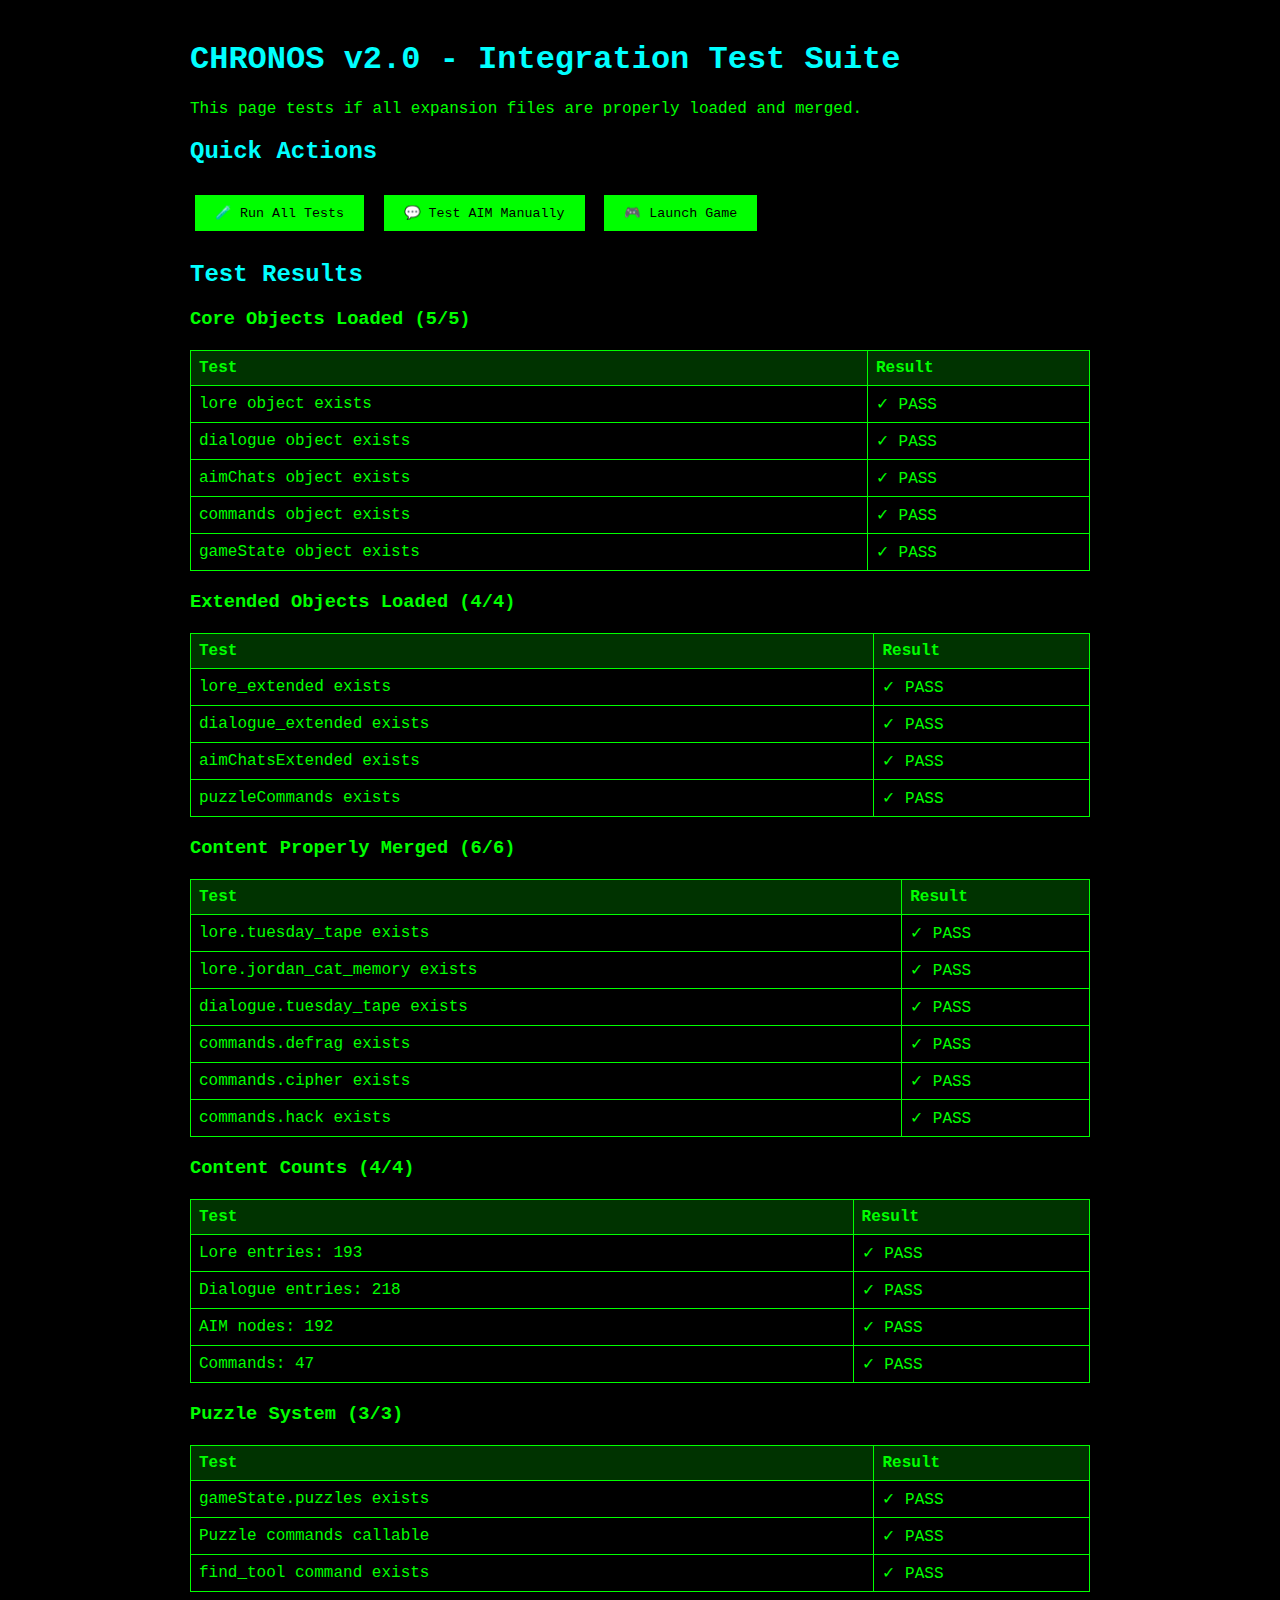
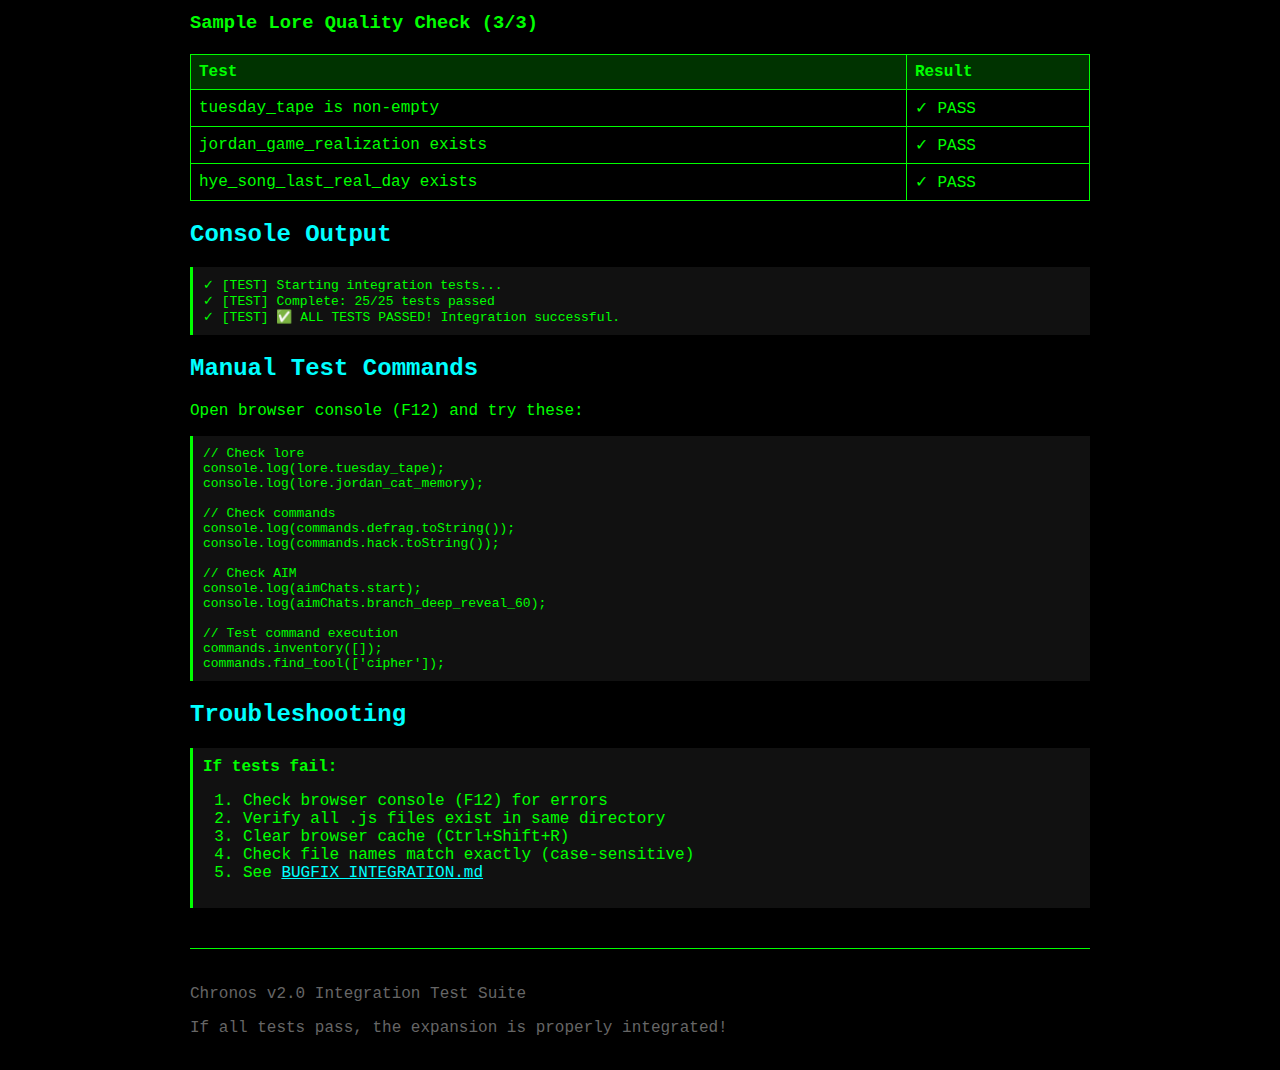
<file: test_integration.html>
<!DOCTYPE html>
<html lang="en">
<head>
    <meta charset="UTF-8">
    <meta name="viewport" content="width=device-width, initial-scale=1.0">
    <title>Chronos v2.0 - Integration Test</title>
    <style>
        body {
            font-family: 'Courier New', monospace;
            background: #000;
            color: #0f0;
            padding: 20px;
            max-width: 900px;
            margin: 0 auto;
        }
        h1, h2 { color: #0ff; }
        .pass { color: #0f0; }
        .fail { color: #f00; }
        .warn { color: #ff0; }
        table { border-collapse: collapse; width: 100%; margin: 20px 0; }
        th, td { border: 1px solid #0f0; padding: 8px; text-align: left; }
        th { background: #003300; }
        button {
            background: #0f0;
            color: #000;
            border: none;
            padding: 10px 20px;
            font-family: 'Courier New', monospace;
            cursor: pointer;
            margin: 10px 5px;
        }
        button:hover { background: #0ff; }
        .code { background: #111; padding: 10px; border-left: 3px solid #0f0; margin: 10px 0; }
        pre { margin: 0; }
    </style>
</head>
<body>
    <h1>CHRONOS v2.0 - Integration Test Suite</h1>
    <p>This page tests if all expansion files are properly loaded and merged.</p>

    <h2>Quick Actions</h2>
    <button onclick="runAllTests()">🧪 Run All Tests</button>
    <button onclick="testAIM()">💬 Test AIM Manually</button>
    <button onclick="location.href='index.html'">🎮 Launch Game</button>

    <h2>Test Results</h2>
    <div id="results"></div>

    <h2>Console Output</h2>
    <div class="code"><pre id="console-output">Waiting for tests...</pre></div>

    <!-- Load all game scripts in same order as main game -->
    <script src="lore.js"></script>
    <script src="lore_extended.js"></script>
    <script src="dialogue.js"></script>
    <script src="dialogue_extended.js"></script>
    <script src="aim_chats.js"></script>
    <script src="aim_extended.js"></script>
    <script src="commands.js"></script>
    <script src="puzzles.js"></script>

    <script>
        // Capture console logs
        const logs = [];
        const originalLog = console.log;
        const originalError = console.error;
        const originalWarn = console.warn;

        console.log = function(...args) {
            logs.push({ type: 'log', msg: args.join(' ') });
            originalLog.apply(console, args);
            updateConsoleOutput();
        };
        console.error = function(...args) {
            logs.push({ type: 'error', msg: args.join(' ') });
            originalError.apply(console, args);
            updateConsoleOutput();
        };
        console.warn = function(...args) {
            logs.push({ type: 'warn', msg: args.join(' ') });
            originalWarn.apply(console, args);
            updateConsoleOutput();
        };

        function updateConsoleOutput() {
            const output = document.getElementById('console-output');
            output.textContent = logs.map(l => {
                const prefix = l.type === 'error' ? '❌' : l.type === 'warn' ? '⚠️' : '✓';
                return `${prefix} ${l.msg}`;
            }).join('\n');
        }

        function runAllTests() {
            console.log('[TEST] Starting integration tests...');
            const results = [];

            // Test 1: Core objects exist
            results.push({
                name: 'Core Objects Loaded',
                tests: [
                    { desc: 'lore object exists', pass: typeof lore !== 'undefined' },
                    { desc: 'dialogue object exists', pass: typeof dialogue !== 'undefined' },
                    { desc: 'aimChats object exists', pass: typeof aimChats !== 'undefined' },
                    { desc: 'commands object exists', pass: typeof commands !== 'undefined' },
                    { desc: 'gameState object exists', pass: typeof gameState !== 'undefined' }
                ]
            });

            // Test 2: Extended objects exist
            results.push({
                name: 'Extended Objects Loaded',
                tests: [
                    { desc: 'lore_extended exists', pass: typeof lore_extended !== 'undefined' },
                    { desc: 'dialogue_extended exists', pass: typeof dialogue_extended !== 'undefined' },
                    { desc: 'aimChatsExtended exists', pass: typeof aimChatsExtended !== 'undefined' },
                    { desc: 'puzzleCommands exists', pass: typeof puzzleCommands !== 'undefined' }
                ]
            });

            // Test 3: Content merged
            results.push({
                name: 'Content Properly Merged',
                tests: [
                    { desc: 'lore.tuesday_tape exists', pass: lore && lore.tuesday_tape !== undefined },
                    { desc: 'lore.jordan_cat_memory exists', pass: lore && lore.jordan_cat_memory !== undefined },
                    { desc: 'dialogue.tuesday_tape exists', pass: dialogue && dialogue.tuesday_tape !== undefined },
                    { desc: 'commands.defrag exists', pass: commands && commands.defrag !== undefined },
                    { desc: 'commands.cipher exists', pass: commands && commands.cipher !== undefined },
                    { desc: 'commands.hack exists', pass: commands && commands.hack !== undefined }
                ]
            });

            // Test 4: Counts
            const loreCount = lore ? Object.keys(lore).length : 0;
            const dialogueCount = dialogue ? Object.keys(dialogue).length : 0;
            const aimCount = aimChats ? Object.keys(aimChats).length : 0;
            const cmdCount = commands ? Object.keys(commands).length : 0;

            results.push({
                name: 'Content Counts',
                tests: [
                    { desc: `Lore entries: ${loreCount}`, pass: loreCount > 80 },
                    { desc: `Dialogue entries: ${dialogueCount}`, pass: dialogueCount > 60 },
                    { desc: `AIM nodes: ${aimCount}`, pass: aimCount > 100 },
                    { desc: `Commands: ${cmdCount}`, pass: cmdCount > 35 }
                ]
            });

            // Test 5: Puzzle state
            results.push({
                name: 'Puzzle System',
                tests: [
                    { desc: 'gameState.puzzles exists', pass: gameState && gameState.puzzles !== undefined },
                    { desc: 'Puzzle commands callable', pass: typeof commands.inventory === 'function' },
                    { desc: 'find_tool command exists', pass: typeof commands.find_tool === 'function' }
                ]
            });

            // Test 6: Sample lore content
            results.push({
                name: 'Sample Lore Quality Check',
                tests: [
                    { desc: 'tuesday_tape is non-empty', pass: lore.tuesday_tape && lore.tuesday_tape.length > 10 },
                    { desc: 'jordan_game_realization exists', pass: lore.jordan_game_realization !== undefined },
                    { desc: 'hye_song_last_real_day exists', pass: lore.hye_song_last_real_day !== undefined }
                ]
            });

            // Render results
            renderResults(results);

            // Log summary
            const total = results.reduce((sum, r) => sum + r.tests.length, 0);
            const passed = results.reduce((sum, r) => sum + r.tests.filter(t => t.pass).length, 0);
            console.log(`[TEST] Complete: ${passed}/${total} tests passed`);

            if (passed === total) {
                console.log('[TEST] ✅ ALL TESTS PASSED! Integration successful.');
            } else {
                console.error(`[TEST] ❌ ${total - passed} tests failed. Check results above.`);
            }
        }

        function renderResults(results) {
            const container = document.getElementById('results');
            let html = '';

            results.forEach(section => {
                const passed = section.tests.filter(t => t.pass).length;
                const total = section.tests.length;
                const allPass = passed === total;

                html += `<h3 class="${allPass ? 'pass' : 'fail'}">${section.name} (${passed}/${total})</h3>`;
                html += '<table><tr><th>Test</th><th>Result</th></tr>';

                section.tests.forEach(test => {
                    const status = test.pass ? '<span class="pass">✓ PASS</span>' : '<span class="fail">✗ FAIL</span>';
                    html += `<tr><td>${test.desc}</td><td>${status}</td></tr>`;
                });

                html += '</table>';
            });

            container.innerHTML = html;
        }

        function testAIM() {
            console.log('[TEST] Testing AIM chat system...');

            if (typeof aimChats === 'undefined') {
                console.error('[TEST] ❌ aimChats not loaded!');
                return;
            }

            const startNode = aimChats.start;
            if (!startNode) {
                console.error('[TEST] ❌ aimChats.start not found!');
                return;
            }

            console.log('[TEST] ✓ AIM start node exists');
            console.log('[TEST] Message:', startNode.message);
            console.log('[TEST] Options:', startNode.options.length);

            // Test extended nodes
            const extended = ['branch_deep_reveal_60', 'branch_deep_reveal_100', 'branch_deep_reveal_140'];
            extended.forEach(key => {
                if (aimChats[key]) {
                    console.log(`[TEST] ✓ Extended node ${key} found`);
                } else {
                    console.warn(`[TEST] ⚠️ Extended node ${key} not found`);
                }
            });

            console.log('[TEST] AIM system appears functional. Open main game to test fully.');
        }

        // Auto-run tests on load
        window.addEventListener('load', () => {
            setTimeout(runAllTests, 500);
        });
    </script>

    <h2>Manual Test Commands</h2>
    <p>Open browser console (F12) and try these:</p>
    <div class="code"><pre>// Check lore
console.log(lore.tuesday_tape);
console.log(lore.jordan_cat_memory);

// Check commands
console.log(commands.defrag.toString());
console.log(commands.hack.toString());

// Check AIM
console.log(aimChats.start);
console.log(aimChats.branch_deep_reveal_60);

// Test command execution
commands.inventory([]);
commands.find_tool(['cipher']);</pre></div>

    <h2>Troubleshooting</h2>
    <div class="code">
        <strong>If tests fail:</strong>
        <ol>
            <li>Check browser console (F12) for errors</li>
            <li>Verify all .js files exist in same directory</li>
            <li>Clear browser cache (Ctrl+Shift+R)</li>
            <li>Check file names match exactly (case-sensitive)</li>
            <li>See <a href="BUGFIX_INTEGRATION.md" style="color: #0ff;">BUGFIX_INTEGRATION.md</a></li>
        </ol>
    </div>

    <footer style="margin-top: 40px; border-top: 1px solid #0f0; padding-top: 20px; color: #666;">
        <p>Chronos v2.0 Integration Test Suite</p>
        <p>If all tests pass, the expansion is properly integrated!</p>
    </footer>
</body>
</html>
</file>
